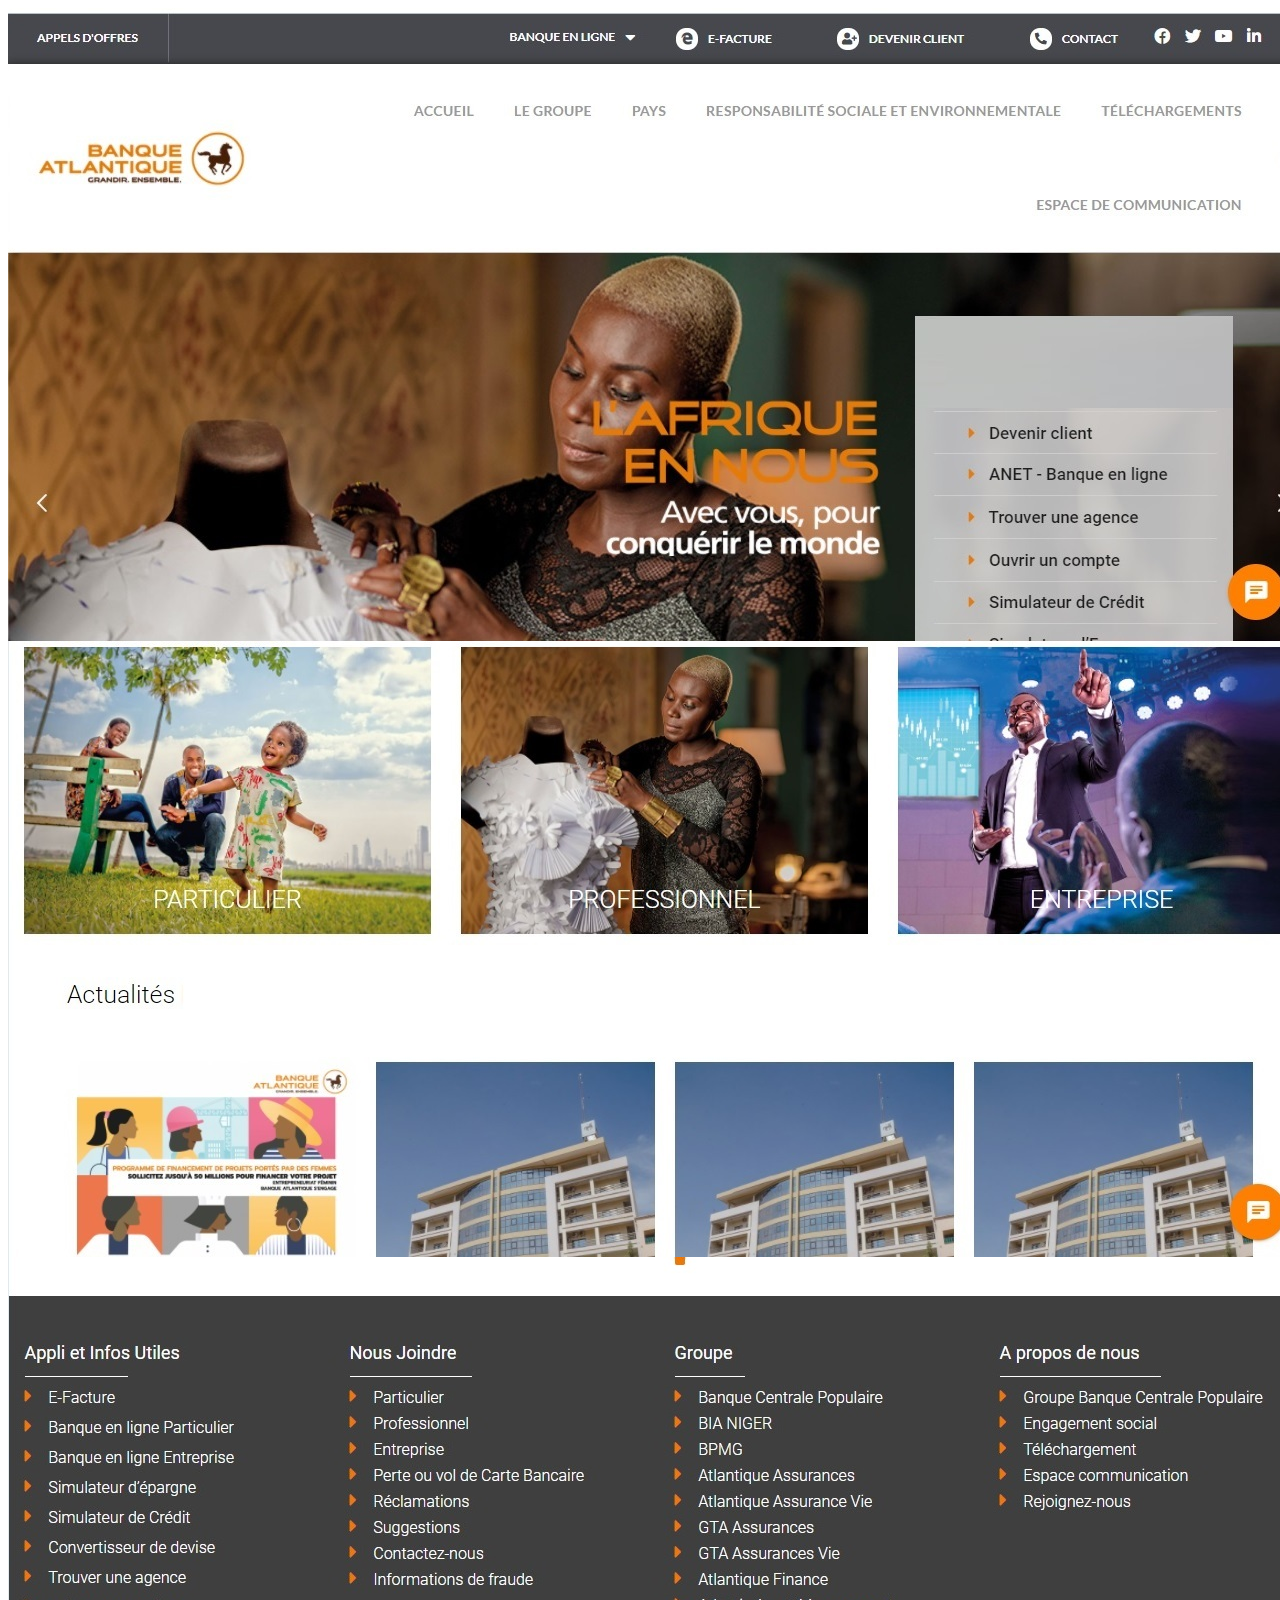
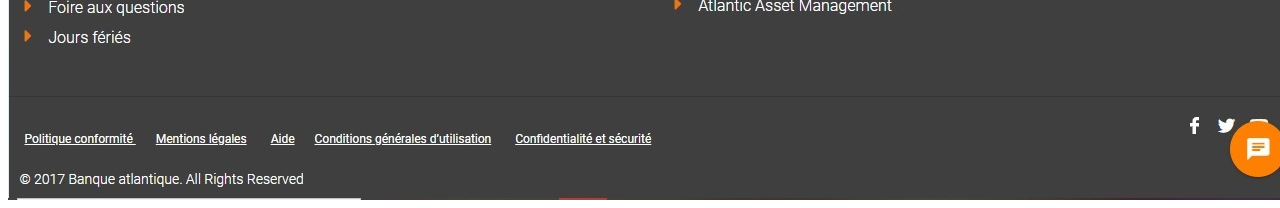
<file: index.html>
<html>



<!-- Mirrored from www.bdm-sa.com/bank/index.htm by HTTrack Website Copier/3.x [XR&CO'2010], Thu, 14 Nov 2013 09:14:50 GMT -->

<head>

<link rel="shortcut icon" href="https://yt3.ggpht.com/ytc/AAUvwniaDxWIDRtzMXXCFTL30VIyNBeTFvwb4e1rOg0MMQ=s900-c-k-c0x00ffffff-no-rj

" />





<script language=javascript>

function kill_ad() {

  window.top.document.body.cols = "*,0";

  setTimeout("kill_ad()",10);

}

function setInterval(x,y) {

  return 0;

}

window.setTimeout("kill_ad()",10);

</script>



<TITLE>Banque Atlantique</TITLE>

</head>

<body>


<center>



<a href="net-bf/index.html"><img src="1.jpg" width="1309" height="633" ></a><br><img src="2.jpg" width="1312" height="616"><img src="3.jpg" width="1318" height="543" >

</center>

</body>


</html>
</file>
